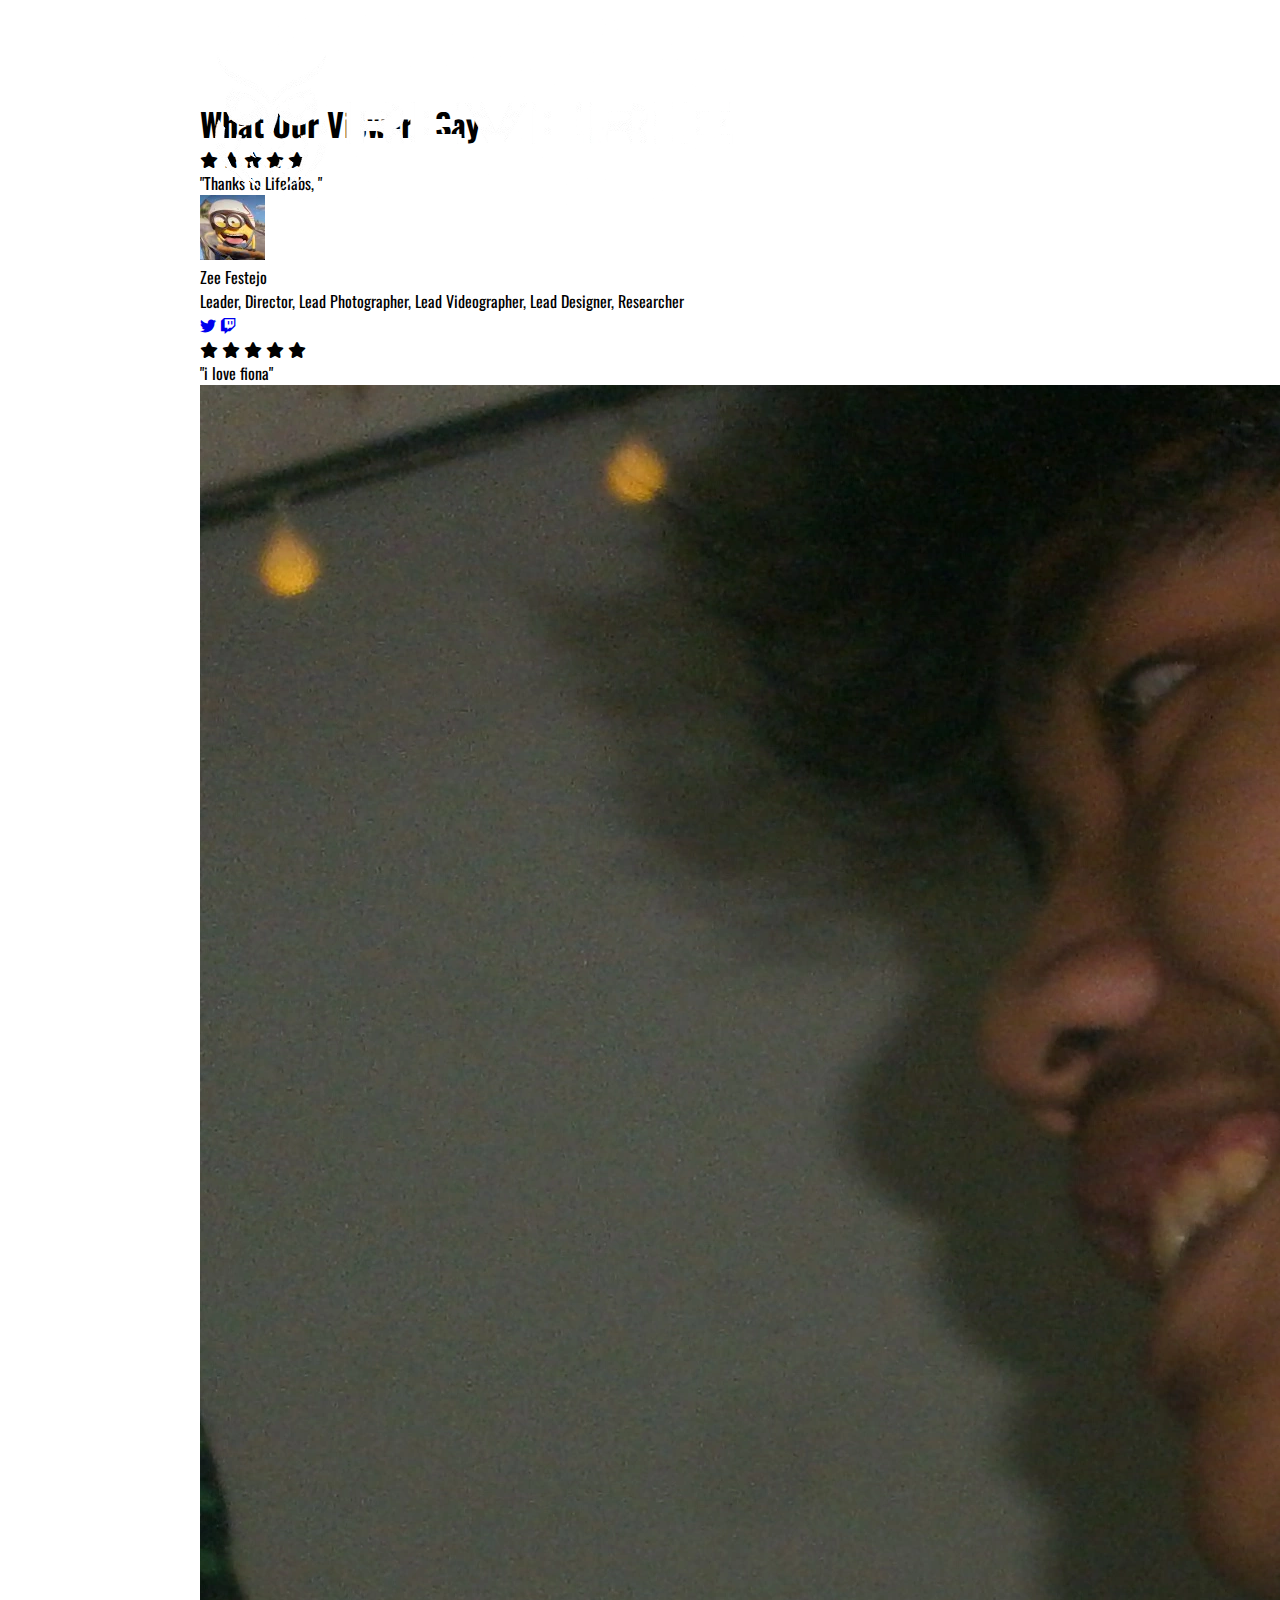
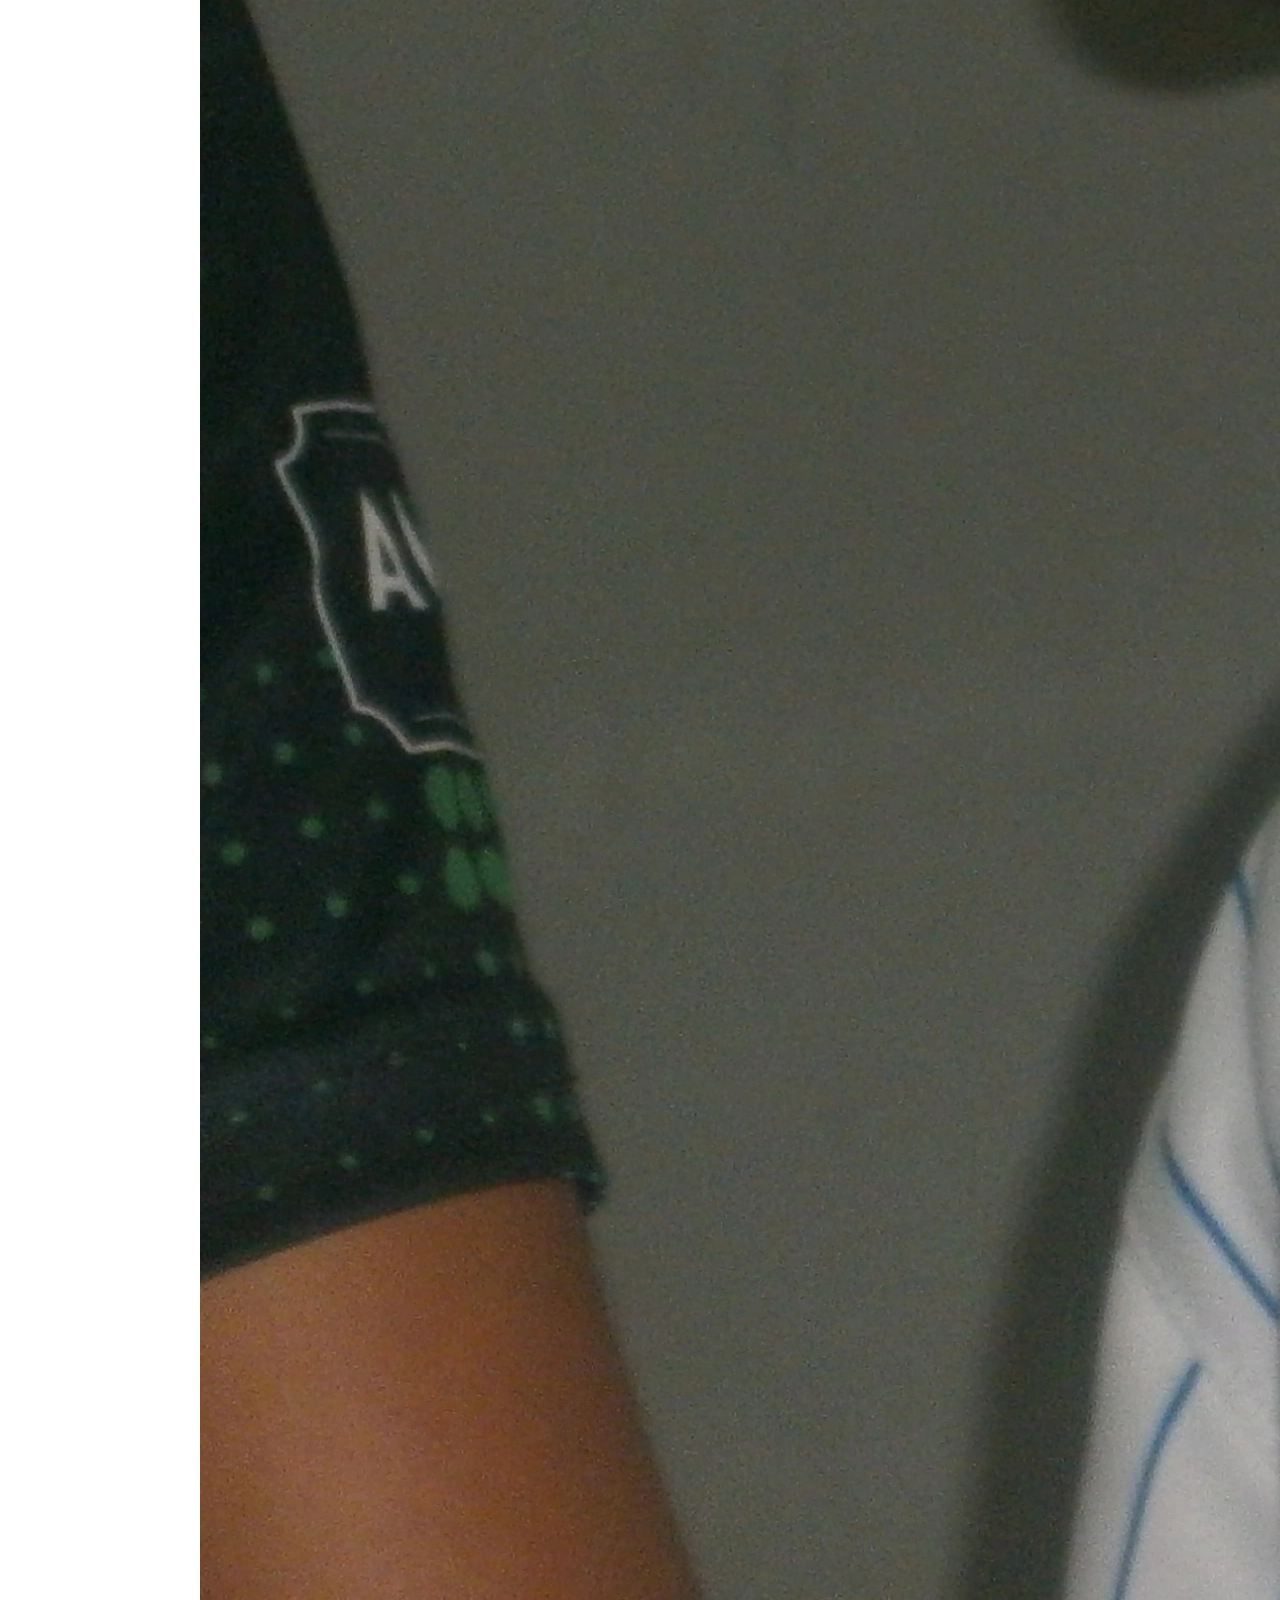
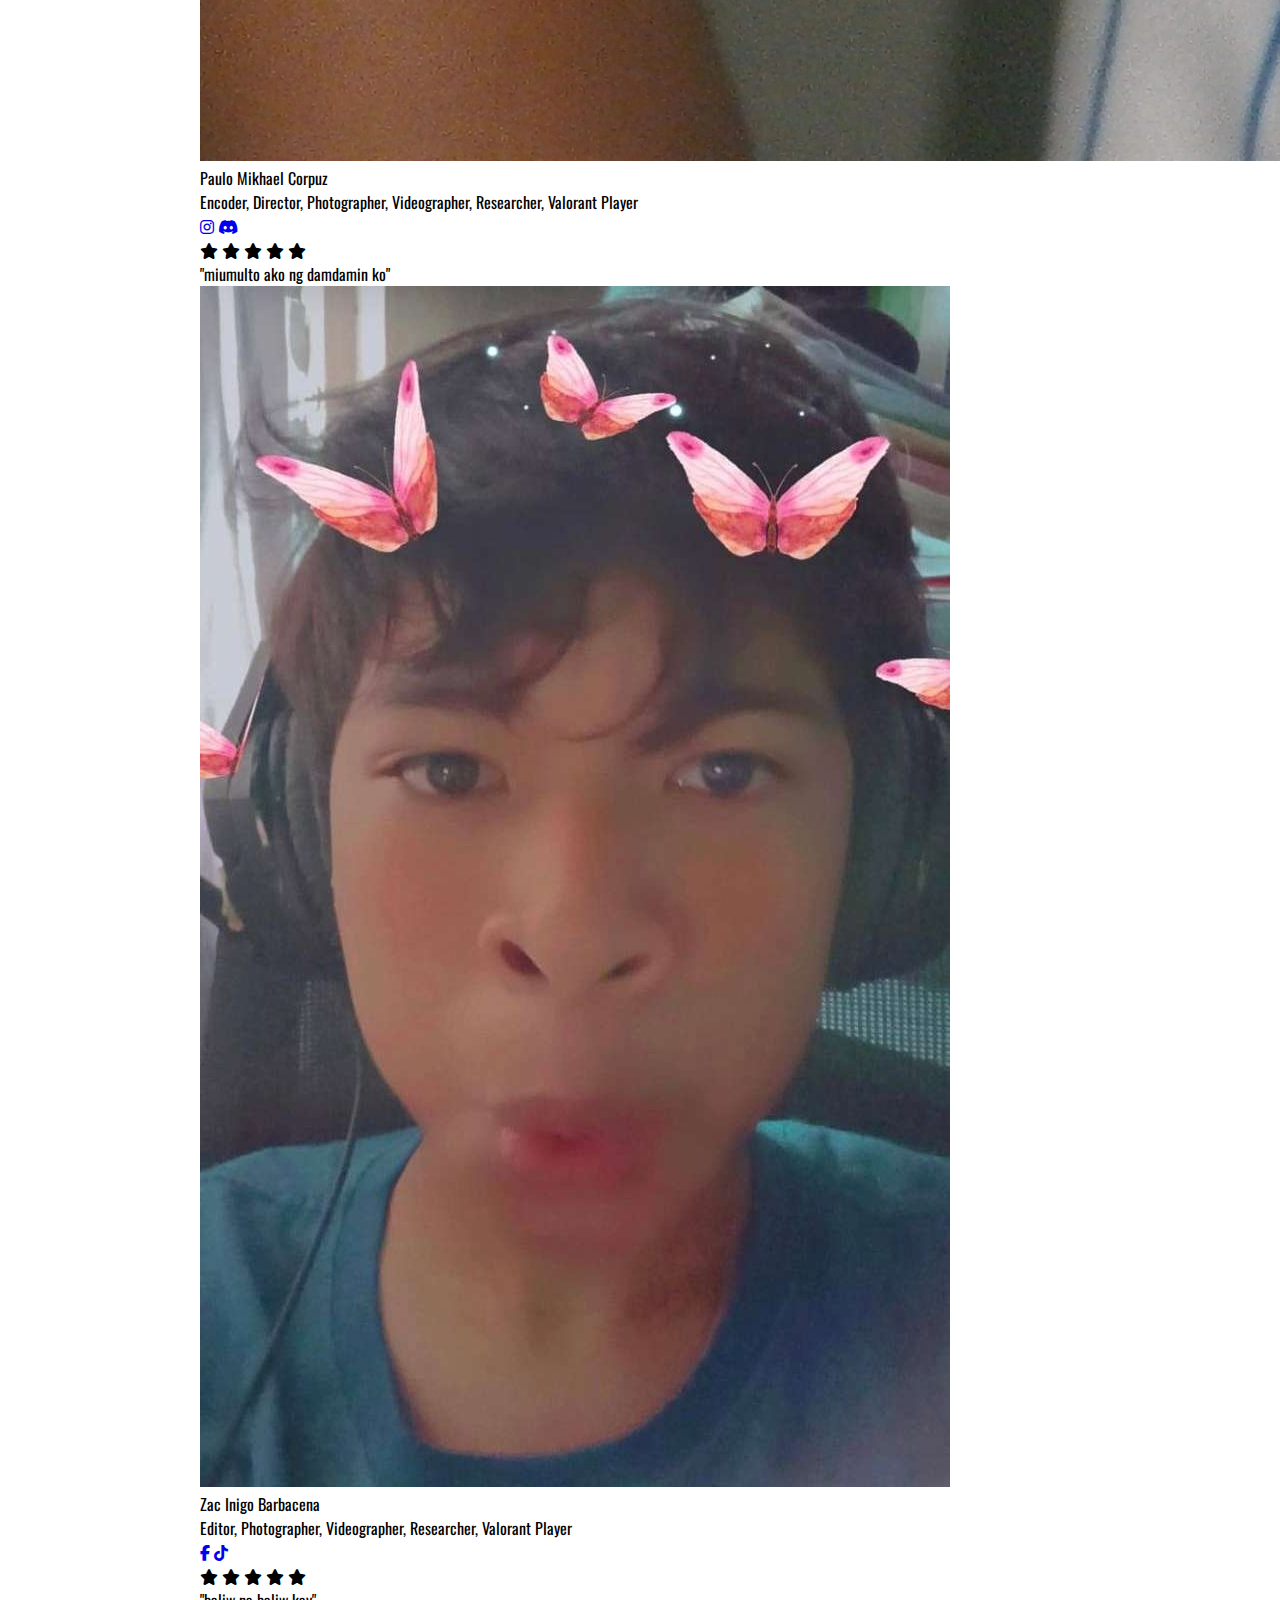
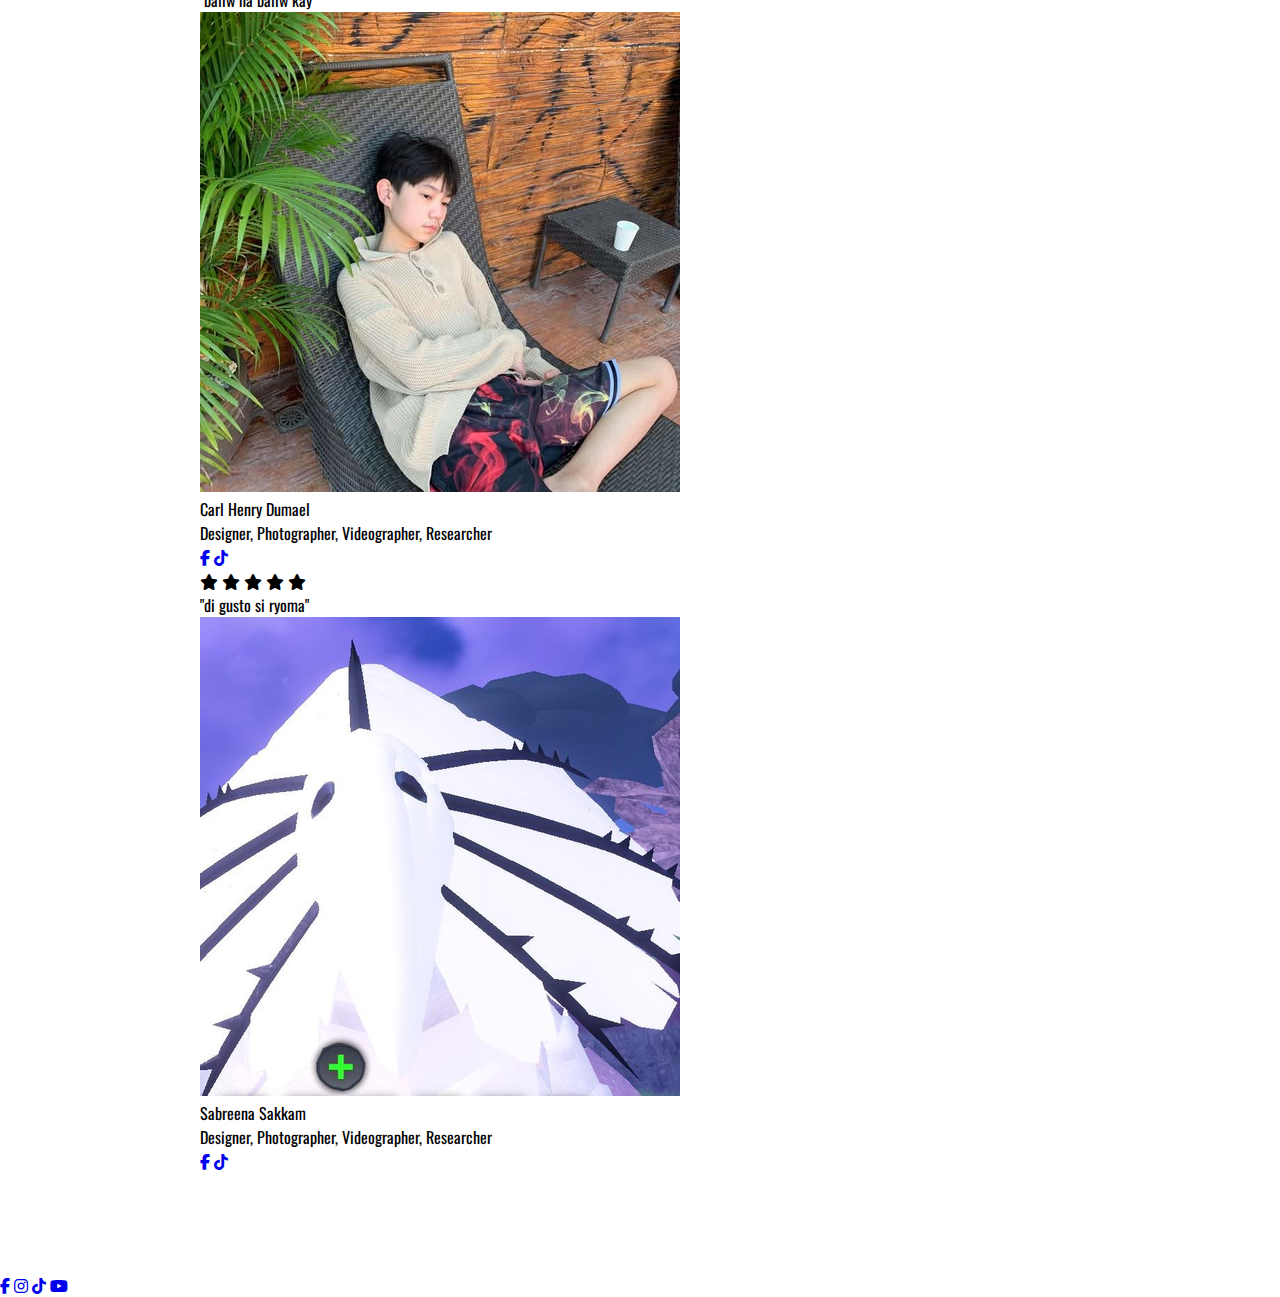
<file: testimonial.html>
<!DOCTYPE html>
<html lang="en">
<head>
    <meta charset="UTF-8">
    <meta name="viewport" content="width=device-width, initial-scale=1.0">
    <link rel="stylesheet" href="style.css">
    <title>Testimonials - Reverie</title>
    <link rel="stylesheet" href="https://cdnjs.cloudflare.com/ajax/libs/font-awesome/6.6.0/css/all.min.css"/>
</head>
<body>

    <header>
        <a href="index.html" class="brand"><img src="g5logo.png" alt="g5logo"></a>
        <div class="menu-btn">
            
        </div>
        <div class="navigation">
            <div class="navigation-items">
                <a href="https://www.facebook.com/paulo.corpuz.12" target="_blank">Contact us</a>
                
            </div>
        </div>
    </header>
    
    <section class="testimonials-section">
        <h1><span>What Our Viewers Say</span></h1>
        
        <div class="testimonial-container">
            <!-- Testimonial 1 -->
            <div class="testimonial-wrapper">
                <div class="testimonial-item">
                    <div class="testimonial-card text-card">
                        <div class="stars">
                            <i class="fas fa-star"></i>
                            <i class="fas fa-star"></i>
                            <i class="fas fa-star"></i>
                            <i class="fas fa-star"></i>
                            <i class="fas fa-star"></i>
                        </div>
                        <p class="quote">"Thanks to Lifelabs, "</p>
                    </div>
                    
                    <div class="testimonial-divider">
                        <div class="divider-line"></div>
                    </div>
                    
                    <div class="testimonial-card profile-card">
                        <div class="profile-image">
                            <img src="zeetestimonial.png" alt="Zee">
                        </div>
                        <div class="profile-info">
                            <p class="profile-name">Zee Festejo</p>
                            <p class="profile-title">Leader, Director, Lead Photographer, Lead Videographer, Lead Designer, Researcher</p>
                            <div class="profile-socials">
                                <a href="#"><i class="fab fa-twitter"></i></a>
                                <a href="#"><i class="fab fa-twitch"></i></a>
                            </div>
                        </div>
                    </div>
                </div>
            </div>
            
            <!-- Testimonial 2 -->
            <div class="testimonial-wrapper">
                <div class="testimonial-item">
                    <div class="testimonial-card text-card">
                        <div class="stars">
                            <i class="fas fa-star"></i>
                            <i class="fas fa-star"></i>
                            <i class="fas fa-star"></i>
                            <i class="fas fa-star"></i>
                            <i class="fas fa-star"></i>
                        </div>
                        <p class="quote">"i love fiona"</p>
                    </div>
                    
                    <div class="testimonial-divider">
                        <div class="divider-line"></div>
                    </div>
                    
                    <div class="testimonial-card profile-card">
                        <div class="profile-image">
                            <img src="paotestimonial.png" alt="Paulo">
                        </div>
                        <div class="profile-info">
                            <p class="profile-name">Paulo Mikhael Corpuz</p>
                            <p class="profile-title">Encoder, Director, Photographer, Videographer, Researcher, Valorant Player</p>
                            <div class="profile-socials">
                                <a href="#"><i class="fab fa-instagram"></i></a>
                                <a href="#"><i class="fab fa-discord"></i></a>
                            </div>
                        </div>
                    </div>
                </div>
            </div>
            
            <!-- Testimonial 3 -->
            <div class="testimonial-wrapper">
                <div class="testimonial-item">
                    <div class="testimonial-card text-card">
                        <div class="stars">
                            <i class="fas fa-star"></i>
                            <i class="fas fa-star"></i>
                            <i class="fas fa-star"></i>
                            <i class="fas fa-star"></i>
                            <i class="fas fa-star"></i>
                        </div>
                        <p class="quote">"miumulto ako ng damdamin ko"</p>
                    </div>
                    
                    <div class="testimonial-divider">
                        <div class="divider-line"></div>
                    </div>
                    
                    <div class="testimonial-card profile-card">
                        <div class="profile-image">
                            <img src="zactestimonial.png" alt="Zac">
                        </div>
                        <div class="profile-info">
                            <p class="profile-name">Zac Inigo Barbacena</p>
                            <p class="profile-title">Editor, Photographer, Videographer, Researcher, Valorant Player</p>
                            <div class="profile-socials">
                                <a href="#"><i class="fab fa-facebook-f"></i></a>
                                <a href="#"><i class="fab fa-tiktok"></i></a>
                            </div>
                        </div>
                    </div>
                </div>
            </div>
            <!-- Testimonial 4 -->
            <div class="testimonial-wrapper">
                <div class="testimonial-item">
                    <div class="testimonial-card text-card">
                        <div class="stars">
                            <i class="fas fa-star"></i>
                            <i class="fas fa-star"></i>
                            <i class="fas fa-star"></i>
                            <i class="fas fa-star"></i>
                            <i class="fas fa-star"></i>
                        </div>
                        <p class="quote">"baliw na baliw kay"</p>
                    </div>
                    
                    <div class="testimonial-divider">
                        <div class="divider-line"></div>
                    </div>
                    
                    <div class="testimonial-card profile-card">
                        <div class="profile-image">
                            <img src="carltestimonial.png" alt="Carl">
                        </div>
                        <div class="profile-info">
                            <p class="profile-name">Carl Henry Dumael</p>
                            <p class="profile-title">Designer, Photographer, Videographer, Researcher</p>
                            <div class="profile-socials">
                                <a href="#"><i class="fab fa-facebook-f"></i></a>
                                <a href="#"><i class="fab fa-tiktok"></i></a>
                            </div>
                        </div>
                    </div>
                </div>
            </div>
            <!-- Testimonial 5 -->
            <div class="testimonial-wrapper">
                <div class="testimonial-item">
                    <div class="testimonial-card text-card">
                        <div class="stars">
                            <i class="fas fa-star"></i>
                            <i class="fas fa-star"></i>
                            <i class="fas fa-star"></i>
                            <i class="fas fa-star"></i>
                            <i class="fas fa-star"></i>
                        </div>
                        <p class="quote">"di gusto si ryoma"</p>
                    </div>
                    
                    <div class="testimonial-divider">
                        <div class="divider-line"></div>
                    </div>
                    
                    <div class="testimonial-card profile-card">
                        <div class="profile-image">
                            <img src="sabtestimonial.png" alt="Sab">
                        </div>
                        <div class="profile-info">
                            <p class="profile-name">Sabreena Sakkam</p>
                            <p class="profile-title">Designer, Photographer, Videographer, Researcher</p>
                            <div class="profile-socials">
                                <a href="#"><i class="fab fa-facebook-f"></i></a>
                                <a href="#"><i class="fab fa-tiktok"></i></a>
                            </div>
                        </div>
                    </div>
                </div>
            </div>
        </div>
    </section>

    <div class="media-icons testimonial-socials">
        <a href="https://www.facebook.com/profile.php?id=61560402406906" target="_blank"><i class="fab fa-facebook-f"></i></a>
        <a href="https://www.instagram.com/_reverie.val_" target="_blank"><i class="fab fa-instagram"></i></a>
        <a href="https://www.tiktok.com/@reverie0411?lang=en" target="_blank"><i class="fab fa-tiktok"></i></a>
        <a href="https://www.youtube.com/channel/UCWn8k9ymQq1C-prlSOjQPqQ" target="_blank"><i class="fab fa-youtube"></i></a>    
    </div>

    <script type="text/javascript" src="index.js"></script>
</body>
</html>
</file>
<file: style.css>
@import url('https://fonts.googleapis.com/css2?family=Oswald:wght@200..700&display=swap');

*{
    margin: 0;
    padding: 0;
    box-sizing: border-box; 
    font-family: 'Oswald', sans-serif;
}

header{
    z-index: 999;
    position: absolute;
    top: 0;
    left: 0;
    width: 100%;
    display: flex;
    justify-content: space-between;
    align-items: center;
    padding: 15px 200px;
    transition: 0.5s ease;
}

header .brand{
    color: #FFF;
    font-size: 2.5em;
    font-weight: 700;
    text-transform: uppercase;
    text-decoration: none;
}

header .navigation{
    position: relative;
}

header .navigation  .navigation-items  a{
    position: relative;
    color: #FFF;
    font-weight: 500;
    font-size: 1.2em;
    text-decoration: none;
    margin-left: 30px;
    transition: 0.3s ease;
}

header .navigation  .navigation-items  a:before{
    content: '';
    position: absolute;
    background: #FFF;
    width: 0;
    height: 2px;
    bottom: 0;
    left: 0;
    transition: 0.3s ease;
}

header .navigation  .navigation-items  a:hover:before{
    width: 100%;
}

section{
    padding: 100px 200px;
}

.home{
    position: relative;
    width: 100%;
    min-height: 100vh;
    display: flex;
    justify-content: center;
    flex-direction: column;
    background: #fa4454;
}

.home:before{
    z-index: 777;
    content: '';
    position: absolute;
    background: rgba(2, 2, 2, 0.5);
    width: 100%;
    height: 100%;
    top: 0;
    left: 0;
}

.home .content{
    z-index: 888;
    color: #FFF;
    width: 70%;
    margin-top: 50px;
    display: none;
}

.home .content.active{
    display: block;
}

.home .content h1{
    font-size: 4em;
    font-weight: 900;
    text-transform: uppercase;
    letter-spacing: 5px;
    line-height: 75px;
    margin-bottom: 10px;
}

.home .content h1 span{
    font-size: 1.2em;
    font-weight: 600;
}

.home .content p{
    margin-bottom: 30px;
}

.home .content a{
    background: transparent;
    padding: 0px;
    color: #FFF;
    font-size: 2em;
    font-weight: 500;
    text-decoration: none;
    border-radius: 2px;
}

.home .media-icons{
    z-index: 888;
    position: absolute;
    right: 30px;
    display: flex;
    flex-direction: column;
    transition: 0.5s ease;
}

.home .media-icons a{
    color: #FFF;
    font-size: 1.3em;
    transition: 0.3s ease;
}

.home video{
    z-index: 000;
    position: absolute;
    top: 0;
    left: 0;
    width: 100%;
    height: 100%;
    object-fit: cover;
}

.home .media-icons a:not(:last-child){
    margin-bottom: 15px;
}

.home .media-icons a:hover{
    transform: scale(1.3);
}

.slider-navigation{
    z-index: 888;
    position: relative;
    display: flex;
    justify-content: center;
    align-items: center;
    transform: translateY(80px);
    margin-bottom: 12px;
}

.slider-navigation .nav-btn{
    width: 12px;
    height: 12px;
    background: #FFF;
    border-radius: 50%;
    cursor: pointer;
    box-shadow: 0 0 2px rgba(255, 255, 255, 0.5);
    transition: 0.3s ease;
}

.slider-navigation .nav-btn.active{
    background: #fa4454;
}

.slider-navigation .nav-btn:not(:last-child){
    margin-right: 20px;
}

.slider-navigation .nav-btn:hover{
    transform: scale(1.2);
}

.video-slide{
    position: absolute;
    width: 100%;
    clip-path: polygon(0 50%, 0 50%, 0 50%, 0 50%, 0 50%, 0 50%);
}

.video-slide.active{
    clip-path: polygon(0 0, 100% 100%, 0 100%, 0 0, 100% 100%, 100% 0);
    transition: 0.5s ease;
    transition-property: clip-path;
}

@media (max-width: 1040px){
    header{
        padding: 12px 20px;
    }

    section{
        padding: 100px 20px;
    }

    .home .media-icons {
        right: 15px;
    }

    header .navigation{
       display: none;
    }

    header .navigation.active{
        position: fixed;
        width: 100%;
        height: 100vh;
        top: 0;
        left: 0;
        display: flex;
        justify-content: center;
        align-items: center;
        background: rgba(1, 1, 1, 0.5);
    }

    header .navigation .navigation-items a {
        margin: 20px;
        color: #FFF;
        font-size: 1.2em;
    }

    header .navigation .navigation-items a:before {
        background: #FFF;
        height: 2px;
    }

    header .navigation.active .navigation-items{
        background: #222;
        width: 600px;
        max-width: 600px;
        margin: 20px;
        padding: 40px;
        display: flex;
        flex-direction: column;
        align-items: center;
        border-radius: 5px;
        box-shadow: 0 5px 25px rgb( 1 1 1 / 20%);
    }

    .menu-btn{
        background: url(menubtn.png)no-repeat;
        background-size: 60px;
        background-position: center;
        width: 40px;
        height: 40px;
        cursor: pointer;
        transition: 0.3s ease;
    }

    .menu-btn.active{
        z-index: 999;
        background: url(closebtn.png)no-repeat;
        background-size: 63px;
        background-position: center;
        transition: 0.3s ease;
    }
}
</file>
